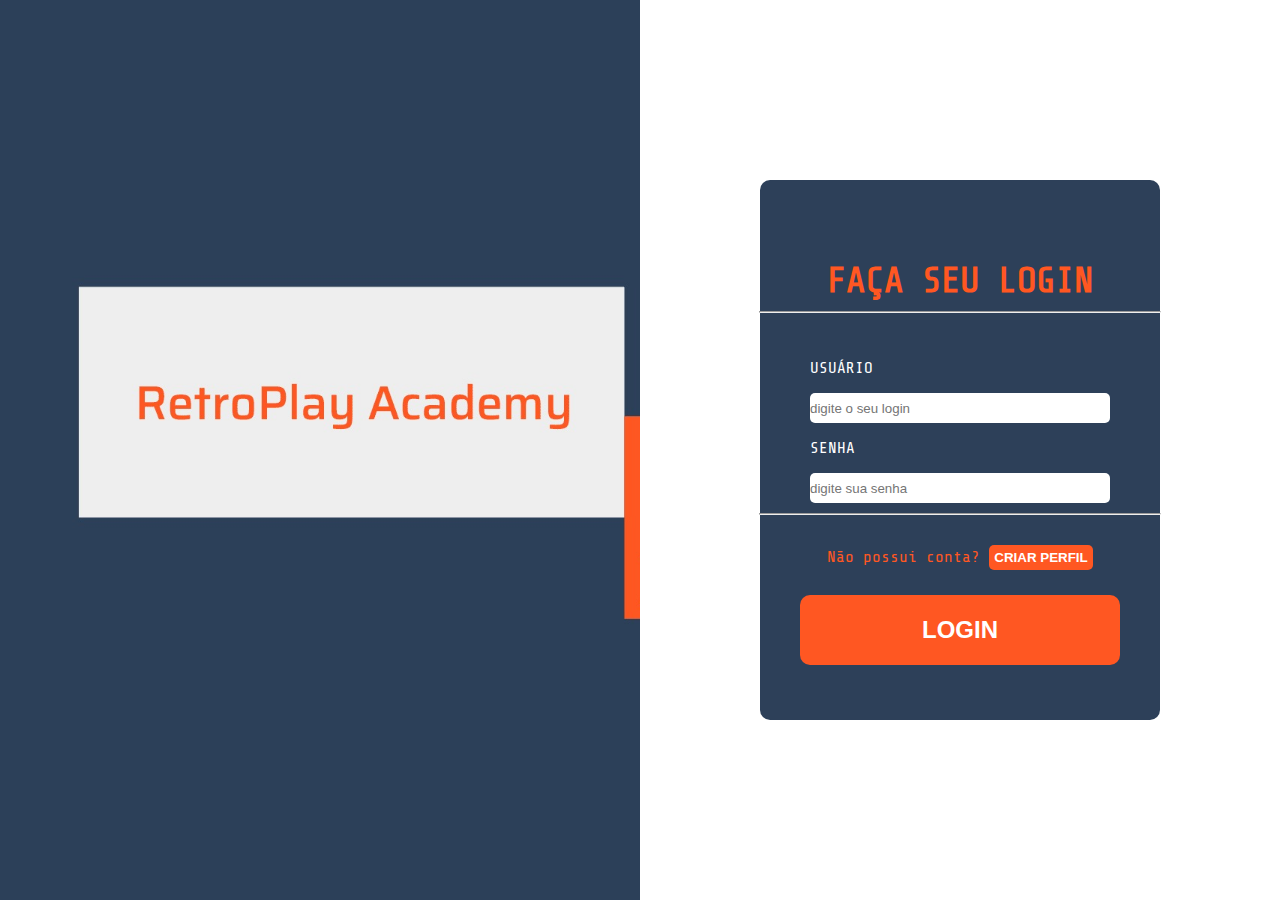
<file: src/index.html>
<!DOCTYPE html>

<html lang="pt-br">
  <head>
    <meta charset="UTF-8" />
    <meta name="viewport" content="width=device-width, initial-scale=1.0" />
    <link rel="stylesheet" href="./styles/loginStyle.css" />
    <script defer src="./scripts/loginScript.js"></script>
    <link rel="preconnect" href="https://fonts.googleapis.com" />
    <link rel="preconnect" href="https://fonts.gstatic.com" crossorigin />
    <link
      href="https://fonts.googleapis.com/css2?family=Finger+Paint&family=Great+Vibes&family=Montserrat&family=Nunito+Sans:ital,opsz@1,6..12&family=Sacramento&family=Share+Tech+Mono&display=swap"
      rel="stylesheet"
    />
    <link rel="shortcut icon" href="./assets/logo.jfif" type="image/x-icon" />
    <title>Retro Play Academy</title>
  </head>

  <body>
    <div id="container">
      <div id="container-conteudo-esquerda"></div>

      <div id="container-conteudo-direita">
        <div id="area-login">
          <div id="card-login">
            <div id="card-login-titulo">
              <h2>FAÇA SEU LOGIN</h2>
            </div>
            <hr class="linha-horizontal" />
            <div id="card-login-form">
              <form action="" class="formulario">
                <label for="login">USUÁRIO</label>
                <input required
                  type="text"
                  name="login"
                  id="login"
                  placeholder="digite o seu login"
                />
                <label for="password">SENHA</label>
                <input required
                  type="password"
                  id="password"
                  placeholder="digite sua senha"
                />
              </form>
            </div>
            <hr class="linha-horizontal" />
            <div id="area-criar-perfil">
              <p>
                Não possui conta?
                <button id="btn-criar-perfil" onclick="visualizar()">
                  CRIAR PERFIL
                </button>
              </p>
            </div>
            <div id="btn-login">
              <button onclick="validarUsuario()">LOGIN</button>
            </div>
          </div>
        </div>

        <div id="area-cadastro" class="esconder">
          <div id="card-cadastro">
            <div id="card-cadastro-titulo">
              <h2>CRIAR PERFIL</h2>
            </div>

            <hr class="linha-horizontal" />

            <div id="card-cadastro-form">
              <form action="" class="formulario">
                <label for="nome">NOME</label>
                <input required
                  type="text"
                  name="nome"
                  id="nome"
                  placeholder="nome e sobrenome"
                  required
                />
                <label for="data_nascimento">DATA DE NASCIMENTO</label>
                <input required
                  type="date"
                  name="'data_nascimento"
                  id="data_nascimento"
                  placeholder=""
                  required
                />
                <label for="e-mail">E-MAIL</label>
                <input required
                  type="email"
                  id="e-mail"
                  placeholder="seu e-mail"
                  required
                />
                <label for="cadastro_senha">DIGITE SUA SENHA</label>
                <input required
                  type="password"
                  name="senha"
                  id="cadastro_senha"
                  placeholder="********"
                  required
                />
                <label for="cadastro_senha2">CONFIRME SUA SENHA</label>
                <input required
                  type="password"
                  name="senha_2"
                  id="cadastro_senha2"
                  placeholder="********"
                  required
                />
              </form>
            </div>

            <hr class="linha-horizontal" />

            <div id="btn-login">
              <button onclick="cadastrarUsuarios()">Cadastrar</button>
            </div>
            <div class="btn-retornar">
              <a class="retornar-login" onclick="visualizar()">Retornar</a>
            </div>
          </div>
        </div>
      </div>
    </div>
  </body>
</html>
</file>
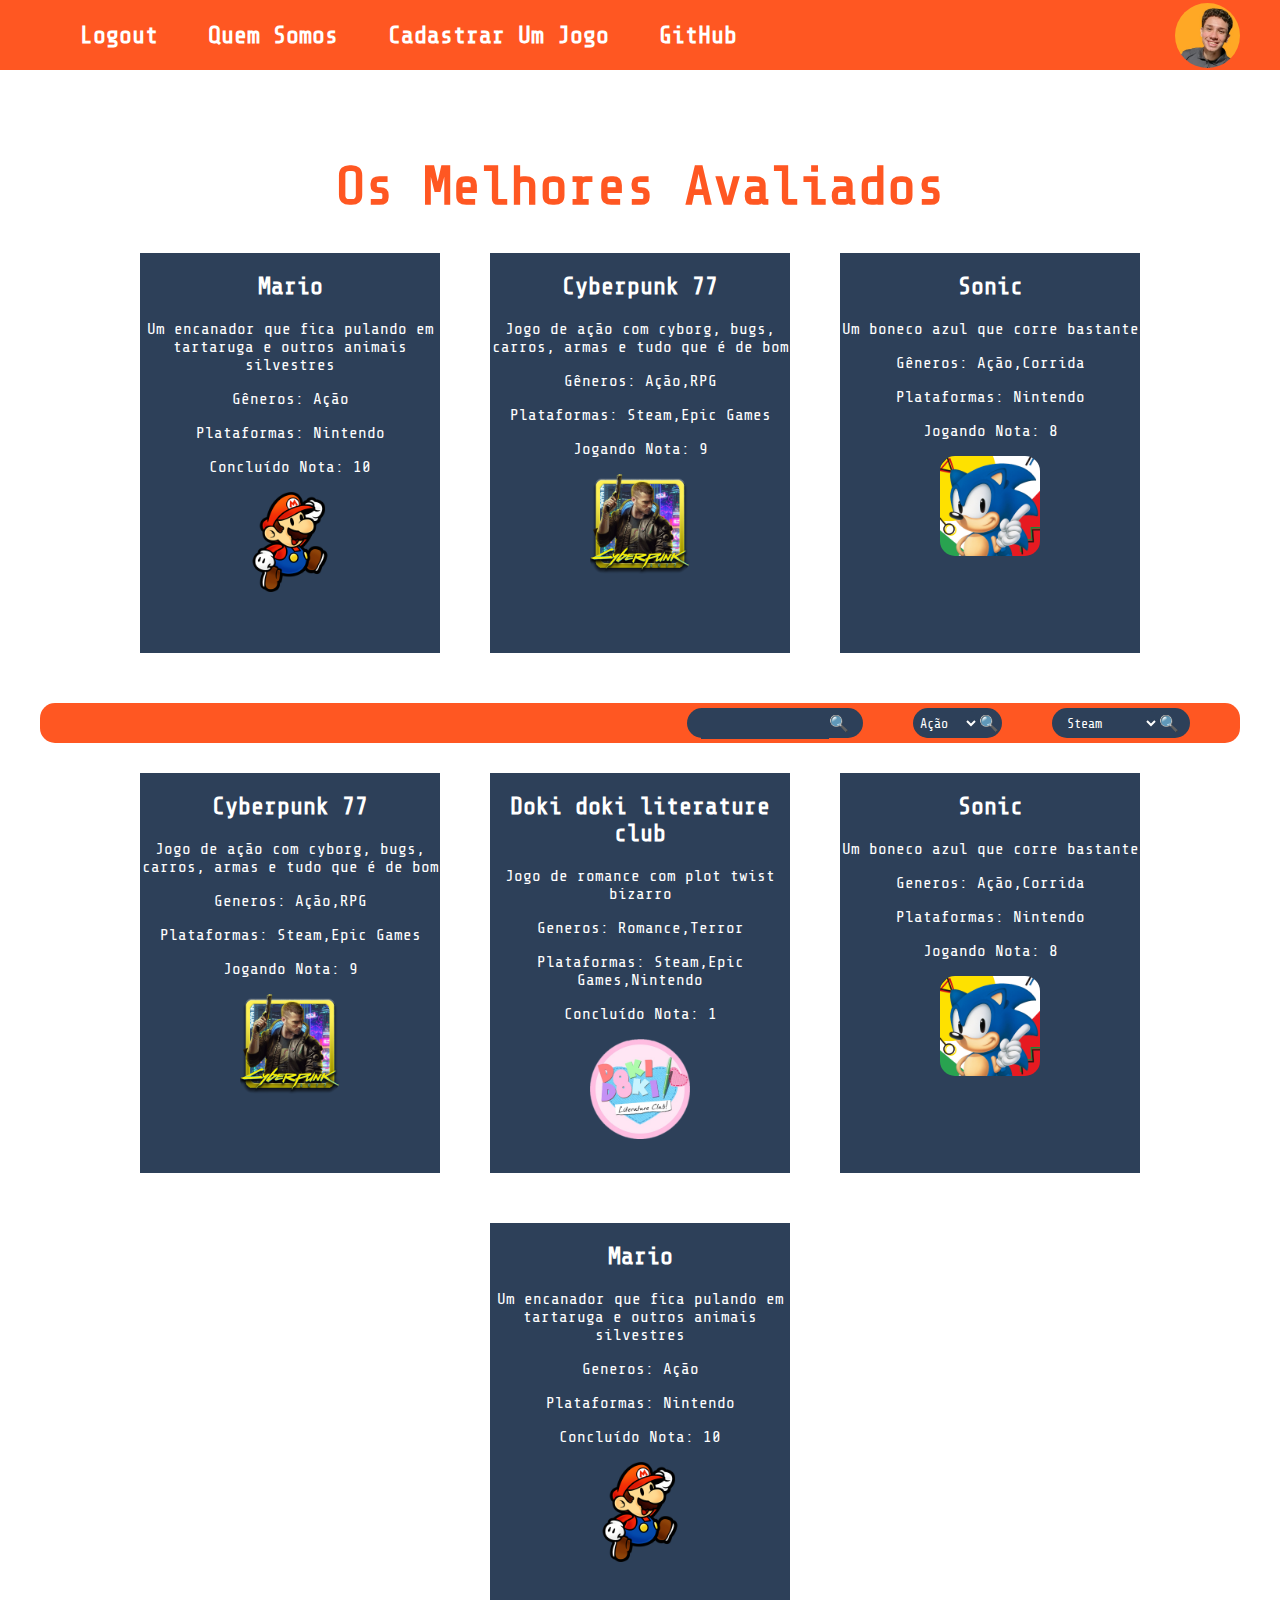
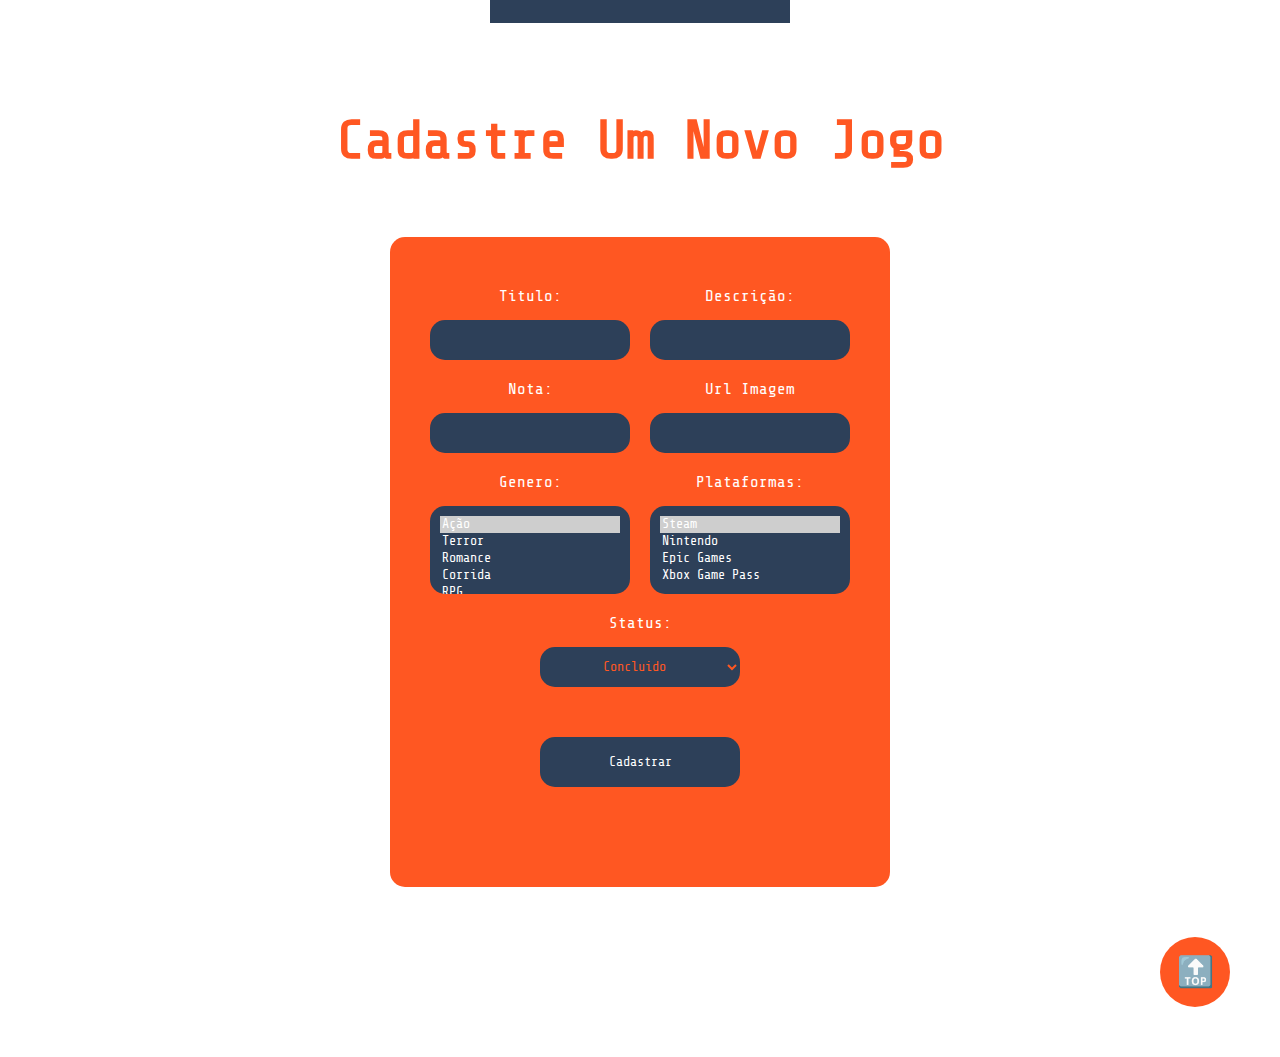
<file: src/paginas/home.html>
<!DOCTYPE html>
<html lang="pt-br">
  <head>
    <meta charset="UTF-8" />
    <meta name="viewport" content="width=device-width, initial-scale=1.0" />
    <title>Retro Play Academy</title>
    <link rel="stylesheet" href="../styles/headerStyle.css" />
    <link rel="stylesheet" href="../styles/homeStyle.css" />
    <link rel="stylesheet" href="../styles/reset.css" />
    <script defer src="../scripts/homeScript.js"></script>
    <link rel="shortcut icon" href="../assets/logo.jfif" type="image/x-icon" />
  </head>
  <body>
    <header class="header" id="header">
      <nav>
        <ul>
          <li><a href="../index.html">Logout</a></li>
          <li>
            <a
              href="https://github.com/orgs/equipeEnade/repositories"
              target="_blank"
              rel="noopener noreferrer"
              >Quem Somos</a
            >
          </li>
          <li><a onclick="transicao('cadatrar-jogos')">Cadastrar Um Jogo</a></li>
          <li>
            <a
              href="https://github.com/equipeEnade/Enade-Games-Prototipo"
              target="_blank"
              rel="noopener noreferrer"
              >GitHub</a
            >
          </li>
        </ul>
        <img
          src="../assets/profile-image.jpg"
          alt="imagem de perfil"
          srcset=""
        />
      </nav>
    </header>
    <section class="destaques">
      <h1>Os Melhores Avaliados</h1>
      <div id="destaque-container" class="destaques-conteiner"></div>
    </section>
    <section class="lista-geral">
      <div class="filtros">
        <div class="input-search">
          <input type="text" id="input-pesquisa" />
          <span onclick="pesquisar()">🔍</span>
        </div>
        <div class="select-search">
          <select id="Genero">
            <option selected value="Ação">Ação</option>
            <option value="Terror">Terror</option>
            <option value="Romance">Romance</option>
            <option value="Corrida">Corrida</option>
            <option value="RPG">RPG</option>
          </select>
          <span onclick="filtrarPorGenero()">🔍</span>
        </div>
        <div class="select-search">
          <select id="Plataforma">
            <option selected value="Steam">Steam</option>
            <option value="Nintendo">Nintendo</option>
            <option value="Epic Games">Epic Games</option>
            <option value="Xbox Game Pass">Xbox Game Pass</option>
          </select>
          <span onclick="filtrarPorPlataforma()">🔍</span>
        </div>
      </div>
      <div id="lista-de-jogos" class="lista-de-jogos"></div>
    </section>
    <section class="form-section" id="cadatrar-jogos">
      <h1>Cadastre Um Novo Jogo</h1>
      <form onsubmit="submitForm(event)">
        <div class="form-box">
          <div>
            <label for="">Titulo:</label>
            <input required type="text" name="titulo" id="inputFormTitulo" />
          </div>

          <div>
            <label for="">Descrição:</label>
            <input
              required
              type="text"
              name="descricao"
              id="inputFormDescricao"
            />
          </div>

          <div>
            <label for="">Nota:</label>
            <input required type="number" name="nota" id="inputFormNota" />
          </div>

          <div>
            <label for="">Url Imagem</label>
            <input required type="text" name="urlImage" id="inputFormImagem" />
          </div>

          <div>
            <label for="">Genero:</label>
            <select required id="selectFormGenero" multiple>
              <option selected value="Ação">Ação</option>
              <option value="Terror">Terror</option>
              <option value="Romance">Romance</option>
              <option value="Corrida">Corrida</option>
              <option value="RPG">RPG</option>
            </select>
          </div>

          <div>
            <label for="">Plataformas:</label>
            <select required id="selectFormPlataforma" multiple>
              <option selected value="Steam">Steam</option>
              <option value="Nintendo">Nintendo</option>
              <option value="Epic Games">Epic Games</option>
              <option value="Xbox Game Pass">Xbox Game Pass</option>
            </select>
          </div>

          <div>
            <label for="">Status:</label>
            <select required id="selectFormStatus">
              <option selected value="Concluído">Concluido</option>
              <option value="Jogando">Jogando</option>
              <option value="Platinado">Platinado</option>
            </select>
          </div>
        </div>
        <button type="submit">Cadastrar</button>
      </form>
    </section>
    <div class="botao-voltar-ao-topo"><button onclick="transicao('topo')">🔝</button></div>
  </body>
</html>
</file>
<file: src/styles/loginStyle.css>
@import url('https://fonts.googleapis.com/css2?family=Finger+Paint&family=Great+Vibes&family=Montserrat&family=Nunito+Sans:ital,opsz@1,6..12&family=Sacramento&family=Share+Tech+Mono&display=swap');

*{
    margin: 0;
    padding: 0;
}

body{
    font-family: 'Share Tech Mono', monospace;
    width: 100%;
}


#container{
    display: flex;
    width: 100%;
    height: 100%;
}

#container-conteudo-esquerda{
    width: 50vw;
    height: 100vh;
    background-image: url(../assets/logo.jfif);
    background-size: cover;
}

#container-conteudo-direita{
    width: 50vw;
    height: 100vh;
    background-color: white;
    display: flex;
    justify-content: center;
    align-items: center;
}

#area-login{
    border-radius: 10px;
    background-color: #2D4059;
    max-width: 400px;
    width: 100%;
    height: fit-content;
    padding: 50px 0;
}

#card-login{
    display: flex;
    flex-direction: column;
    align-items: center;
    justify-content: center;
}

.linha-horizontal{
    width: 80%;
    margin-top: 30px;
}

#card-login-titulo{
    width: 100%;
    margin-top: 30px;
    font-size: 1.5em;
    color: #FF5722;
    text-align: center;
}

#card-login-form{
    width: 100%;
    display: flex;
    line-height: 50px;
    margin-top: 30px;
}

#card-login form{
    display: flex;
    flex-direction: column;
}

form{
    margin: 0 auto;
}

form label{ 
    color: #fff;
}

form input{
    width: 300px;
    height: 30px;
    border: none;
    border-radius: 5px;
}

#area-criar-perfil{
    margin-top: 30px;
}

#area-criar-perfil p{
    text-decoration: none;
    color: #FF5722;
}

#area-criar-perfil #btn-criar-perfil{
    background-color: #FF5722;
    border-radius: 5px;
    border: none;
    padding: 5px;
    color: #fff;
    font-weight: bolder;
}

#area-criar-perfil #btn-criar-perfil:hover{
    background-color: #c03004;
    border: 1px solid #fff;
    cursor: pointer;    
}

#btn-login{
    margin-top: 50px;
    width: 80%;
    height: 80px;
    display: flex;
    flex-direction: column;
    gap: 20px;
    align-items: center;
    justify-content: center;
}
.btn-retornar{
    display: flex;
    color: #FF5722;
    justify-content: center;
    align-items: center;
    height: 40px;
    width: 120px;
    border-radius: 15px;
    cursor: pointer;
}

#btn-login button{
    height: 70px;
    width: 100%;
    background-color: #FF5722;
    color: #fff;
    font-size: 1.5em;
    font-weight: bold;
    border-radius: 10px;
    cursor: pointer;
    border: none;
}

#btn-login button:hover{
    background-color: #e14212;
    border: 1px solid #fff;
}


/* Página de cadastro */

#area-cadastro{
    border-radius: 10px;
    background-color: #2D4059;
    max-width: 400px;
    width: 100%;
    height: fit-content;
    padding: 50px 0;
}

#card-cadastro{
    display: flex;
    flex-direction: column;
    align-items: center;
    justify-content: center;
}

.linha-horizontal{
    width: 100%;
    margin: 10px 0px 0px 0px;
}

#card-cadastro-titulo{
    width: 100%;
    margin-top: 30px;
    font-size: 1.5em;
    color: #FF5722;
    text-align: center;
}

#card-cadastro-form{
    width: 100%;
    display: flex;
    line-height: 50px;
}

#card-cadastro form{
    display: flex;
    flex-direction: column;
}

form{
    margin: 0 auto;
}

form label{ 
    color: #fff;
}

form input{
    width: 300px;
    height: 30px;
    border: none;
    border-radius: 5px;
}

#area-criar-perfil{
    margin-top: 30px;
}

#area-criar-perfil a{
    text-decoration: none;
    color: #FF5722;
}

#area-criar-perfil a:hover{
    color: #c03004;
}

#btn-login{
    margin-top: 20px;
    width: 80%;
    height: 80px;
    display: flex;
    align-items: center;
    justify-content: center;
}

#btn-login button{
    height: 70px;
    width: 100%;
    background-color: #FF5722;
    color: #fff;
    font-size: 1.5em;
    font-weight: bold;
    border-radius: 10px;
    cursor: pointer;
    border: none;
}

#btn-login button:hover{
    background-color: #e14212;
    border: 1px solid #fff;
}

.esconder{
    display: none;
}
@media (max-width: 650px) {
    #container{
        flex-direction: column;
    }
    #container-conteudo-direita{
        width: 100%;
        height: fit-content;  
    } 
    #container-conteudo-esquerda{
       display: none;
    }
}
</file>
<file: src/styles/headerStyle.css>
.header{
    display: flex;
    justify-content: center;
    color: white;
    font-weight: 600;
    height: 70px;
    box-sizing: border-box;
    background-color: #FF5722;
}
.header nav{
    display: flex;
    justify-content: space-between;
    align-items: center;
    max-width: 1200px;
    width: 100%;
    height: 70px;
    box-sizing: border-box;
}
.header ul{
    display: flex;
    justify-content: space-around;
    gap: 50px;
    list-style: none;
    font-size: 24px;
}
.input-search{
    background-color: #2D4059;
    box-sizing: border-box;
    display: flex;
    justify-content: center;
    align-items: center;
    height: 30px;
    max-width: 300px;
    border-radius: 15px;
}
.input-search input{
    max-width: 70%;
    height: 95%;
    border: none;
    background-color: #2D4059;
    color: white;
}
.input-search span{
    cursor: pointer;
}
.header img{
    width: 65px;
    border-radius: 100%;
}
@media (max-width: 650px) {
    .header{
        padding: 30px 0 20px;
        height: 350px;
    }
    .header nav{
        display: flex;
        align-items: center;
        flex-direction: column;
        gap: 20px;
    }
    .header nav ul{
        flex-direction: column;
        align-items: center;
        margin: 0;
        padding: 0;
    }
    
}
</file>
<file: src/styles/homeStyle.css>
@import url("https://fonts.googleapis.com/css2?family=Finger+Paint&family=Great+Vibes&family=Montserrat&family=Nunito+Sans:ital,opsz@1,6..12&family=Sacramento&family=Share+Tech+Mono&display=swap");

/* laranja = #FF5722 */
/* laranja hover = #c03004 */
/* azivis = #2D4059 */

* {
  font-family: "Share Tech Mono", monospace;
  color: white;
}
body {
  padding: 0;
  margin: 0;
}
.destaques {
  display: flex;
  flex-direction: column;
  justify-content: center;
  align-items: center;
  padding: 50px 0 0;
}
.destaques > h1 {
  color: #ff5722;
  text-align: center;
  font-size: 54px;
  font-weight: 600;
}
.destaques-conteiner {
  max-width: 1000px;
  width: 100%;
  display: flex;
  justify-content: center;
  gap: 50px;
  flex-wrap: wrap;
}
.destaque {
  background-color: #2d4059;
  box-sizing: border-box;
  max-width: 300px;
  width: 100%;
  height: 400px;
  text-align: center;
}
.destaque img {
  width: 100px;
  border-radius: 15px;
}
.lista-geral {
  padding-top: 50px;
  display: flex;
  flex-direction: column;
  align-items: center;
}
.filtros {
  display: flex;
  justify-content: end;
  gap: 50px;
  max-width: 1200px;
  width: 100%;
  background-color: #ff5722;
  height: 40px;
  border-radius: 15px;
  padding: 5px 50px 5px 0;
  box-sizing: border-box;
}
.filtros select {
  border: none;
  background-color: #2d4059;
  border-radius: 15px;
}
.select-search {
  background-color: #2d4059;
  box-sizing: border-box;
  display: flex;
  justify-content: center;
  align-items: center;
  height: 30px;
  max-width: 300px;
  border-radius: 15px;
}
.select-search select {
  max-width: 70%;
  height: 95%;
  border: none;
  background-color: #2d4059;
  color: white;
}
.select-search span {
  cursor: pointer;
}
.lista-de-jogos {
  display: flex;
  flex-wrap: wrap;
  max-width: 1200px;
  box-sizing: border-box;
  justify-content: center;
  gap: 50px;
  padding-top: 30px;
}
.lista-de-jogos > div {
  width: 300px;
}
.form-section {
  display: flex;
  align-items: center;
  flex-direction: column;
  gap: 30px;
  padding: 50px 0;
}
.form-section > h1 {
  color: #ff5722;
  text-align: center;
  font-size: 54px;
  font-weight: 600;
}
.form-section form {
  display: flex;
  flex-direction: column;
  gap: 50px;
  align-items: center;
  flex-wrap: wrap;
  max-width: 500px;
  width: 100%;
  background-color: #ff5722;
  padding: 50px 0 100px;
  border-radius: 15px;
}
.form-box {
  display: flex;
  justify-content: center;
  flex-wrap: wrap;
  width: 100%;
  gap: 20px;
}
.form-section input,
.form-section select {
  color: #ff5722;
  box-sizing: border-box;
  background-color: #2d4059;
  border: none;
  padding: 10px;
  border-radius: 15px;
}
.form-section input {
  width: 200px;
  height: 40px;
  color: white;
}
.form-section select {
  width: 200px;
  color: #ff5722;
}
#selectFormStatus {
  width: 200px;
  height: 40px;
  display: flex;
  text-align: center;
}
.form-section button {
  display: block;
  background-color: #2d4059;
  color: white;
  width: 200px;
  height: 50px;
  border-radius: 15px;
  border: none;
}

.form-box > div {
  display: flex;
  flex-direction: column;
  align-items: center;
  gap: 15px;
}
.botao-voltar-ao-topo {
  display: flex;
  width: 100%;
  justify-content: end;
}
.botao-voltar-ao-topo button {
  background-color: #ff5722;
  border-radius: 100%;
  border: none;
  width: 70px;
  height: 70px;
  box-sizing: border-box;
  margin: 0 50px 50px 0;
  font-size: 30px;
  cursor: pointer;
}

@media (max-width: 650px) {
  .form-section > h1 {
    font-size: 36px;
  }
  .destaques > h1 {
    font-size: 36px;
  }
  .filtros {
    display: flex;
    flex-direction: column;
    align-items: center;
    height: fit-content;
    gap: 15px;
    padding: 20px 0;
  }
  .filtros > div {
    width: 200px;
    display: flex;
    justify-content: end;
  }
  .filtros select,
  .filtros input {
    text-align: end;
  }
  .destaques-conteiner {
    flex-direction: column;
    align-items: center;
    gap: 20px;
  }
  .botao-voltar-ao-topo{
    display: flex;
    justify-content: center;
  }
  .botao-voltar-ao-topo button {
    margin: 0;
  }
}
</file>
